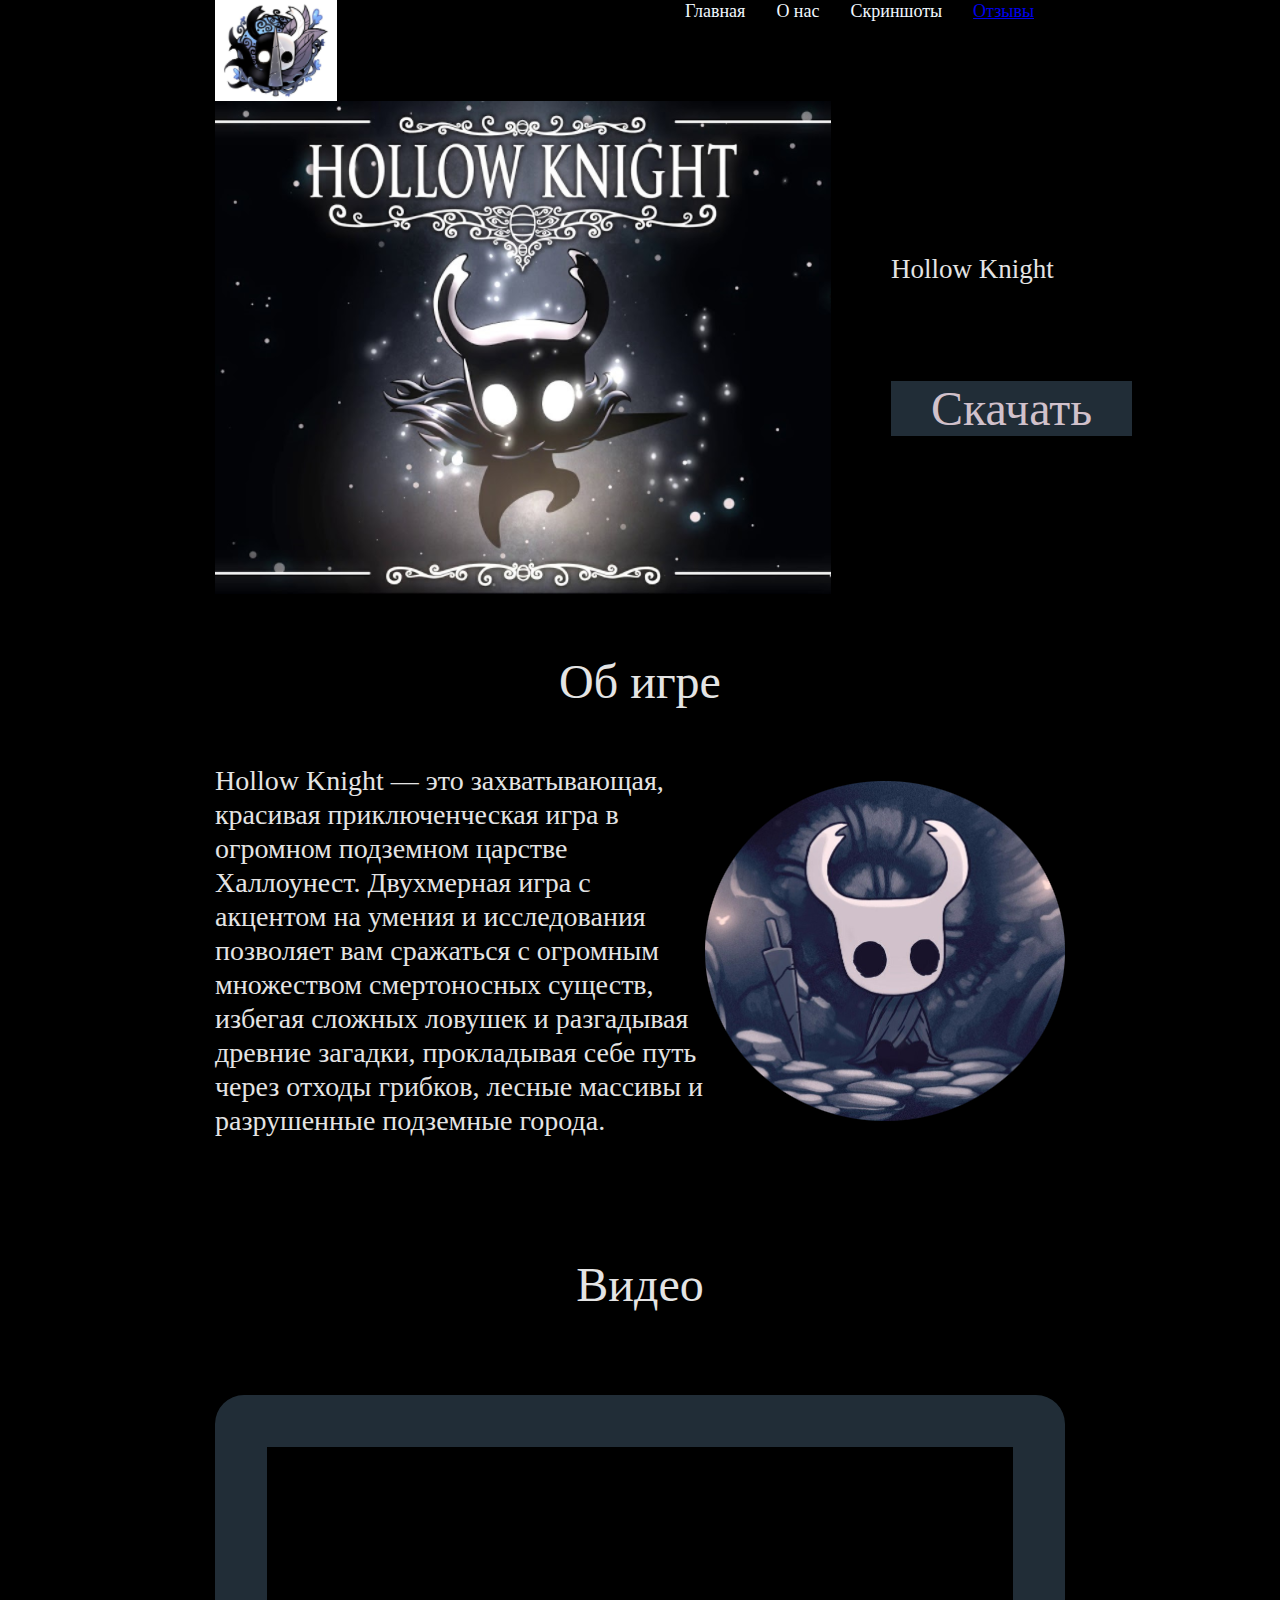
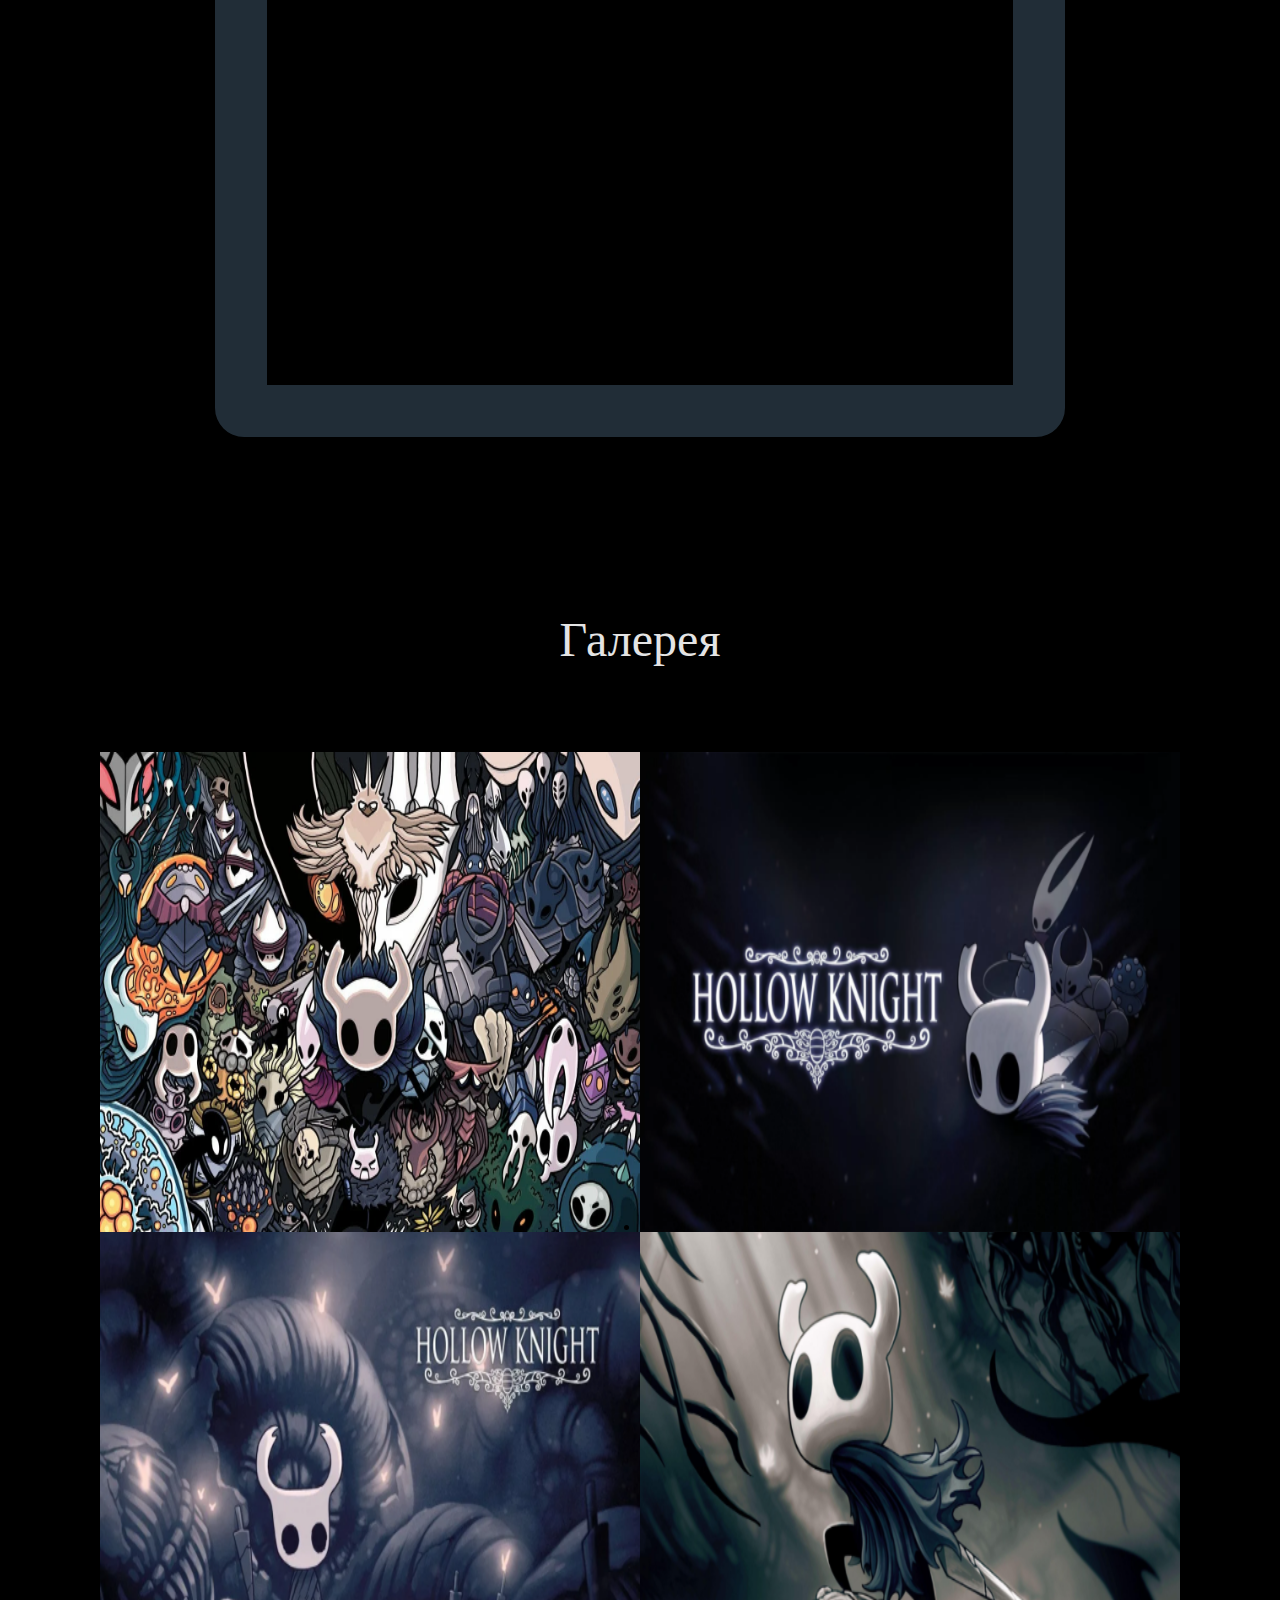
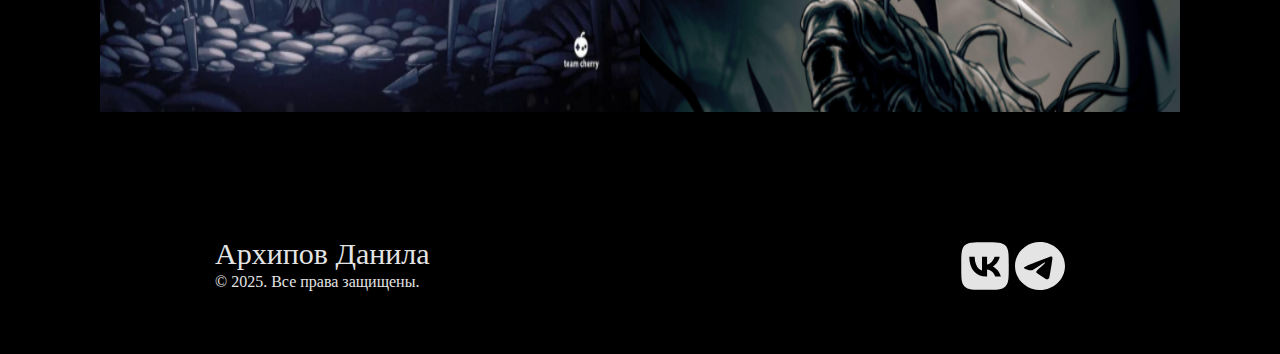
<file: index.html>
<!DOCTYPE html>
<html lang="en">
<head>
    <meta charset="UTF-8">
    <meta name="viewport" content="width=device-width, initial-scale=1.0">
    <title>мой сайт</title>
    <link rel="stylesheet" href="css/style.css">
</head>
<body>
    <header class="header">
        <div class="container header_container">
            <img src="img/Логотип(header__logo).png" class="header__logo">
            <nav class="nav">
                <ul class="nav__list">
                    <li class="nav__item">Главная</li>
                    <li class="nav__item">О нас</li>
                    <li class="nav__item">Скриншоты</li>
                    <li class="nav__item">
                        <a href="commets.html">Отзывы</a>
                    </li>
                </ul>
            </nav>
            <button class="burger">
                <img class="burger__img" src="img/Vector.png">
            </button>
        </div>
    </header>
    <main class="main">
        <section class="hero-block">
            <div class="container hero-block_container">
                <img src="img/hero-block__img.png" class="hero-block__img">
                <div class="hero-block__content">
                    <h1 class="hero-block__title">Hollow Knight </h1>
                    <a href="#" class="hero-block__link">Скачать</a>
                </div>
            </div>
        </section>
        <section class="about">
            <div class="container about_container">
                <h2 class="about__title">Об игре</h2>
                <div class="about__content">
                    <p class="about__text">
                        Hollow Knight — это захватывающая, красивая приключенческая игра в огромном подземном царстве Халлоунест. Двухмерная игра с акцентом на умения и исследования позволяет вам сражаться с огромным множеством смертоносных существ, избегая сложных ловушек и разгадывая древние загадки, прокладывая себе путь через отходы грибков, лесные массивы и разрушенные подземные города.
                    </p>
                    <img class="about__img" src="img/about__img.png">
                </div>
            </div>
        </section>
        <section class="video">
            <div class="container video_container">
                <H2 class="video__title">Видео</H2>
                <iframe class="video__video" src="https://rutube.ru/play/embed/3164bf1f277b377f24a8b07447c89858/" frameBorder="0" allow="clipboard-write; autoplay" webkitAllowFullScreen mozallowfullscreen allowFullScreen></iframe>
            </div>
        </section>
        <section class="gallery">
            <h2 class="gallery__title">Галерея</h2>
            <ul class="gallery__list">
                <li class="gallery__item">
                <a class="gallery__link lightzoom" href="img/gallery__img.png">
                    <img class="gallery__img" src="img/gallery__img.png">
                </a>
                </li>
                <li class="gallery__item">
                <a class="gallery__link lightzoom" href="img/gallery__img (1).png">
                    <img class="gallery__img" src="img/gallery__img (1).png">
                </a>
                </li>
                <li class="gallery__item">
                <a class="gallery__link lightzoom" href="img/gallery__img (2).png">
                    <img class="gallery__img" src="img/gallery__img (2).png">
                </a>
            </li>
                <li class="gallery__item">
                <a class="gallery__link lightzoom" href="img/gallery__img (3).png">
                    <img class="gallery__img" src="img/gallery__img (3).png">
                </a>
            </li>
            </ul>
        </section>
    </main>
    <footer class="footer">
        <div class="container footer_container">
            <div class="footer__text">
                <h3 class="footer__title">Архипов Данила</h3>
                <p class="footer__copy">&copy; 2025. Все права защищены.</p>
            </div>
            <ul class="footer__list">
                <li class="footer__item">
                    <img src="img/icon_vk.svg" class="footer__img">
                </li>
                <li class="footer__item">
                    <img src="img/icon_tg.svg" class="footer__img">
                </li>
            </ul>
        </div>
    </footer>
</body>
</html>
</file>
<file: css/style.css>
* {
    margin: 0;
    padding: 0;
}
.header{
    background: rgb(0, 0, 0);
}
.container{
    max-width: 850px;
    margin: 0 auto;
}
.nav__item{
    color: aliceblue;
}
.header_container{
    padding: 9 10;
    display: flex;
    justify-content: space-between;
}
.nav__list{
    display: flex;
    list-style: none;
}
.nav__item {
    margin-right: 31px;
    font-family: Inter;
font-size: 18px;
font-weight: 400;
line-height: 22px;
letter-spacing: 0px;
text-align: left;
}
.hero-block{
    background: rgb(0, 0, 0);
}
.hero-block_container {
    display: flex;
    align-items: center;
}
.hero-block__content {
    margin-left: 60PX;
}
.hero-block__title {
    color: rgb(228, 228, 228);
    font-family: Inter;
    font-size: 27px;
    font-weight: 400;
    line-height: 22px;
    letter-spacing: 0px;
    text-align: left;
    margin-bottom: 100PX;
}
.hero-block__link {
    background: rgb(33, 45, 55);
    color: rgb(209, 193, 203);
    font-family: Inter;
    font-size: 48px;
    font-weight: 400;
    line-height: 58px;
    letter-spacing: 0px;
    text-align: left;
    padding: 1PX 40PX;
    text-decoration: none;
}
.about{
    background: rgb(0, 0, 0);
}
.about_container{
    padding: 59px 0px 58px;
}
.about__title{
        color: rgb(228, 228, 228);
    font-family: Inter;
    font-size: 48px;
    font-weight: 400;
    line-height: 58px;
    letter-spacing: 0px;
    text-align: center;
    margin-bottom: 53px;
}
.about__content{
    display: flex;
  justify-content: space-between;
 align-items: center;
}
.about__text{
    color: rgb(228, 228, 228);
font-family: Inter;
font-size: 28px;
font-weight: 400;
line-height: 34px;
letter-spacing: 0px;
text-align: left;
}
.video{
    background: rgb(0, 0, 0);
}
.video_container{
    padding: 60px 0 100px;
}
.video__title{
    color: rgb(228, 228, 228);
font-family: Inter;
font-size: 48px;
font-weight: 400;
line-height: 58px;
letter-spacing: 0px;
text-align: center;
margin-bottom: 81px;
}
.video__video{
    width: 100%;
    height: 642px;
    border-radius: 29px;
    border: 52px solid rgb(33, 45, 55);
    box-sizing: border-box;
}
.gallery{
    background: rgb(0, 0, 0);
    padding: 70px 100px;
}
.gallery__title{
    color: rgb(228, 228, 228);
font-family: Inter;
font-size: 48px;
font-weight: 400;
line-height: 58px;
letter-spacing: 0px;
text-align: center;
margin-bottom: 83px;
}
.gallery__list{
    display: flex;
    flex-wrap: wrap;
}
.gallery__item{
    width: 50%;
    height: 480px;
}
.gallery__img{
    width: 100%;
    height: 100%;
}
.footer{
    background: rgb(0, 0, 0);
}
.footer_container{
    padding: 54px 0px 54px;
    display: flex;
    justify-content: space-between;
    align-self: center;
}
.footer__title{
    color: rgb(228, 228, 228);
font-family: Inter;
font-size: 30px;
font-weight: 400;
line-height: 36px;
letter-spacing: 0px;
text-align: left;
}
.footer__copy{
    color: rgb(228, 228, 228);
font-family: Inter;
font-size: 16px;
font-weight: 400;
line-height: 19px;
letter-spacing: 0px;
text-align: left;
}
.footer__list{
    display: flex;
    list-style: none;
    align-items: center;
}
.comments__item{
    background-color: rgb(242, 245, 73);
    padding: 25px;
}
.comments__span{
    background-color: rgb(201, 211, 70);
    padding: 5px;
    margin-right: 20px;
}
.comments__header{
    display: flex
}
.comments{
    background-color: black;
}
.burger{
    background: transparent;
    border: none;
    display: none;
}

@media ( max-width:836px ) {
    .container{
        max-width: 630px;
    }
    .nav{
        display: none;
    }
    .burger{
        display: block;
    }
    .hero-block__img{
        width: 289px;
        margin-left: 35px;
    }
    .about__content{
        flex-direction: column-reverse;
    }
    .about__text{
        text-align: center;
    }
    .about__img{
        margin: 25px;
    }
    .video__video{
        height: 395px;}

    .gallery__item{
        width: 100%;
        height: 493px;
    }
.gallery__img{
    height: 100%;
}
    }

@media (max-width:360px) {
   .container{
    max-width: 290px;
   } 
   .hero-block_container{
    flex-direction: column;
   }
   .hero-block__title{
    font-size: 36;
    text-align: center;
   }
   .hero-block__content{
    margin-left: 0;
   }
   .about__img{
    width: 100%;
   }
   .video__video{
    height: 182px;
    border-width: 15px;
   }
   .gallery__item{
    height: 250px;
   }
   .gallery{
    padding: 70px 0px;
   }
   .footer_container{
    flex-direction: column;
    align-items: center;
   }
   .footer__text{
    margin-bottom: 40px;
   }
   .footer__title{
    text-align: center;
    margin-bottom: 40px;
   }
   .footer__copy{
    text-align: center;
   }

}
</file>
